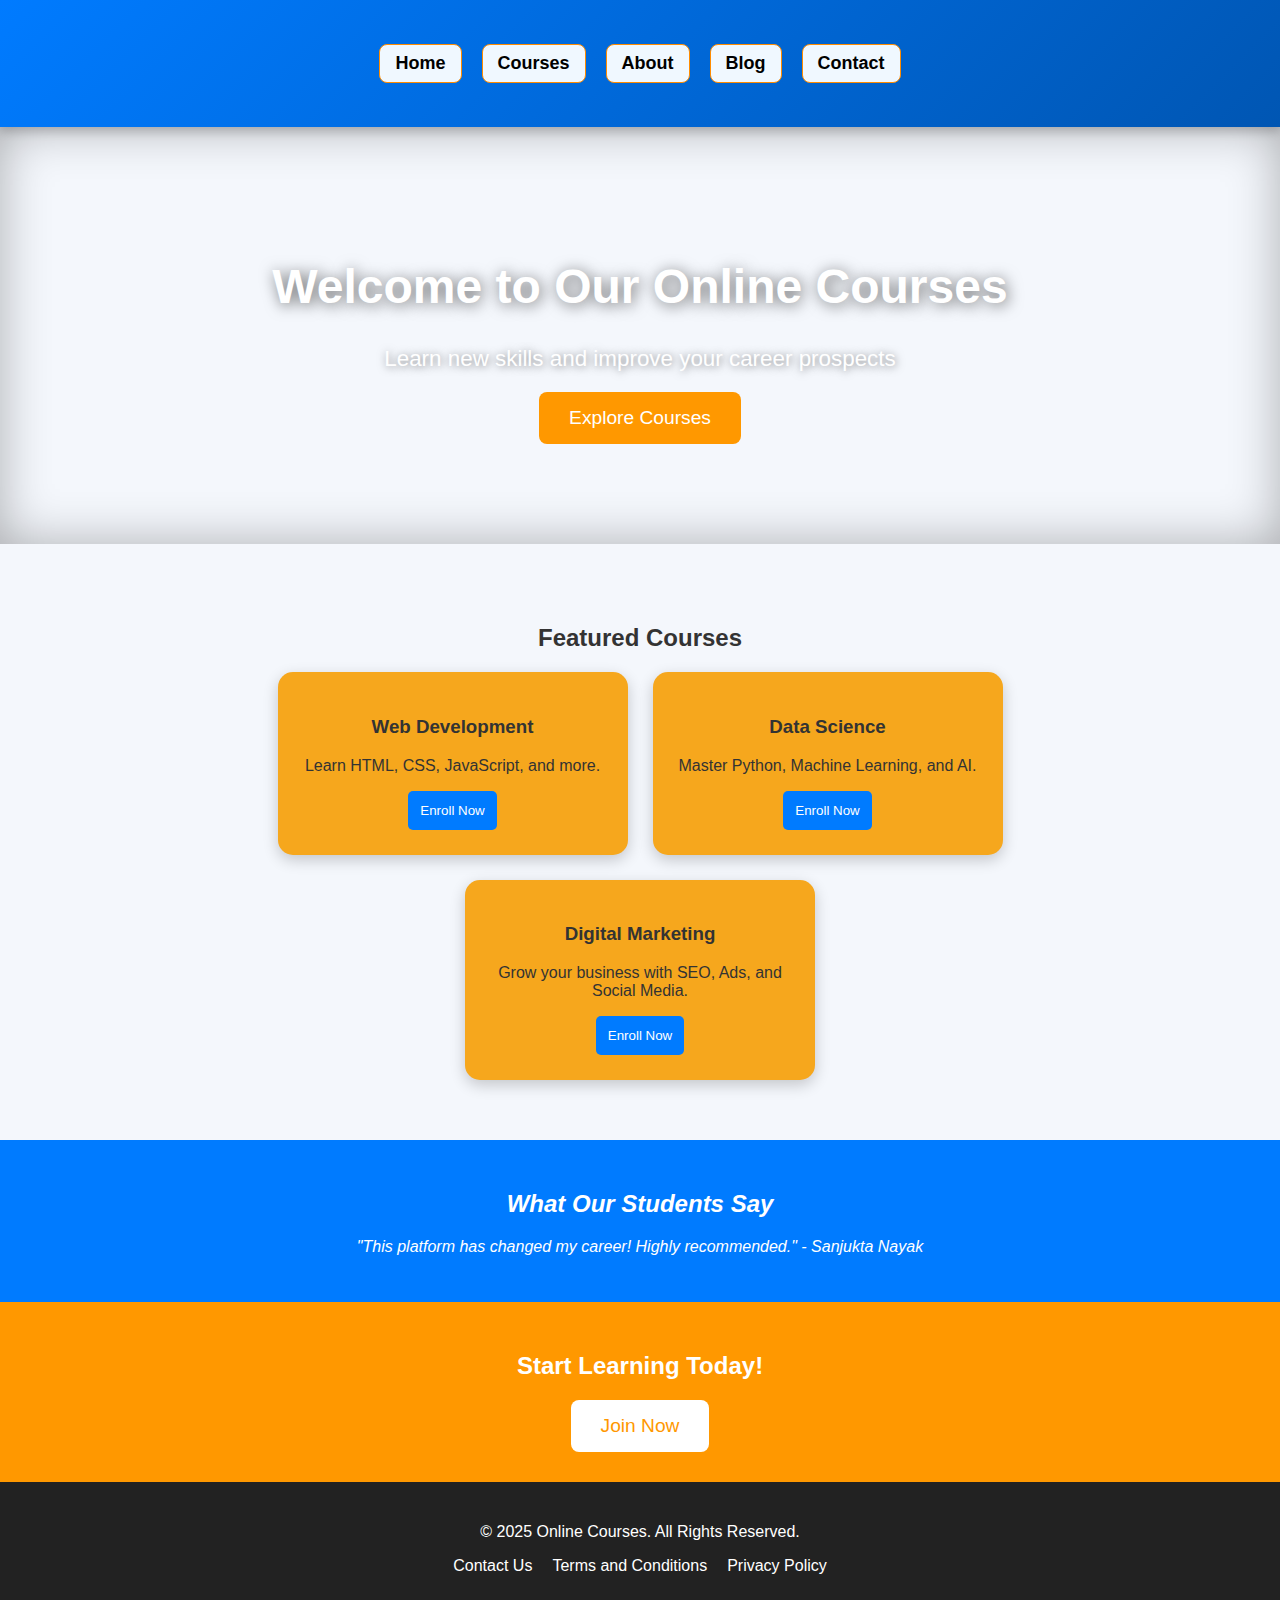
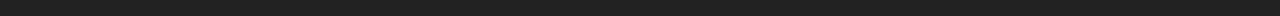
<file: OnlineCourse/src/main/html/index.html>
<!DOCTYPE html>
<html lang="en">
<head>
<meta charset="UTF-8">
<meta name="viewport" content="width=device-width, initial-scale=1.0">
<title>Online Courses</title>
<link rel="stylesheet" href="../css/styles.css">
</head>
<body>
	<header>
		<nav>
			<ul>
				<li><a href="#">Home</a></li>
				<li><a href="courses.html">Courses</a></li>
				<li><a href="about.html">About</a></li>
				<li><a href="blog.html">Blog</a></li>
				<li><a href="contact.html">Contact</a></li>
			</ul>
		</nav>
	</header>

	<section class="hero">
		<h1>Welcome to Our Online Courses</h1>
		<p>Learn new skills and improve your career prospects</p>
		<button>Explore Courses</button>
	</section>

	<section class="featured-courses">
		<h2>Featured Courses</h2>
		<div class="course-list">
		
			<div class="course-item">
				<h3>Web Development</h3>
				<p>Learn HTML, CSS, JavaScript, and more.</p>
				<button class="enrollButton">Enroll Now</button>
			</div>
			
			<div class="course-item">
				<h3>Data Science</h3>
				<p>Master Python, Machine Learning, and AI.</p>
				<button class="enrollButton">Enroll Now</button>
			</div>
			
			<div class="course-item">
				<h3>Digital Marketing</h3>
				<p>Grow your business with SEO, Ads, and Social Media.</p>
				<button class="enrollButton">Enroll Now</button>
			</div>
			
		</div>
	</section>
	<section class="testimonial">
		<h2>What Our Students Say</h2>
		<p>"This platform has changed my career! Highly recommended." -
			Sanjukta Nayak</p>
	</section>

	<section class="cta">
		<h2>Start Learning Today!</h2>
		<button>Join Now</button>
	</section>

	<footer>
		<p>&copy; 2025 Online Courses. All Rights Reserved.</p>
		<ul>
			<li><a href="contact.html">Contact Us</a></li>
			<li><a href="termsandconditions.html">Terms and Conditions</a></li>
			<li><a href="privacypolicy.html">Privacy Policy</a></li>
		</ul>
	</footer>
	    <script src="../javascript/script.js"></script>
</body>
</html>
</file>
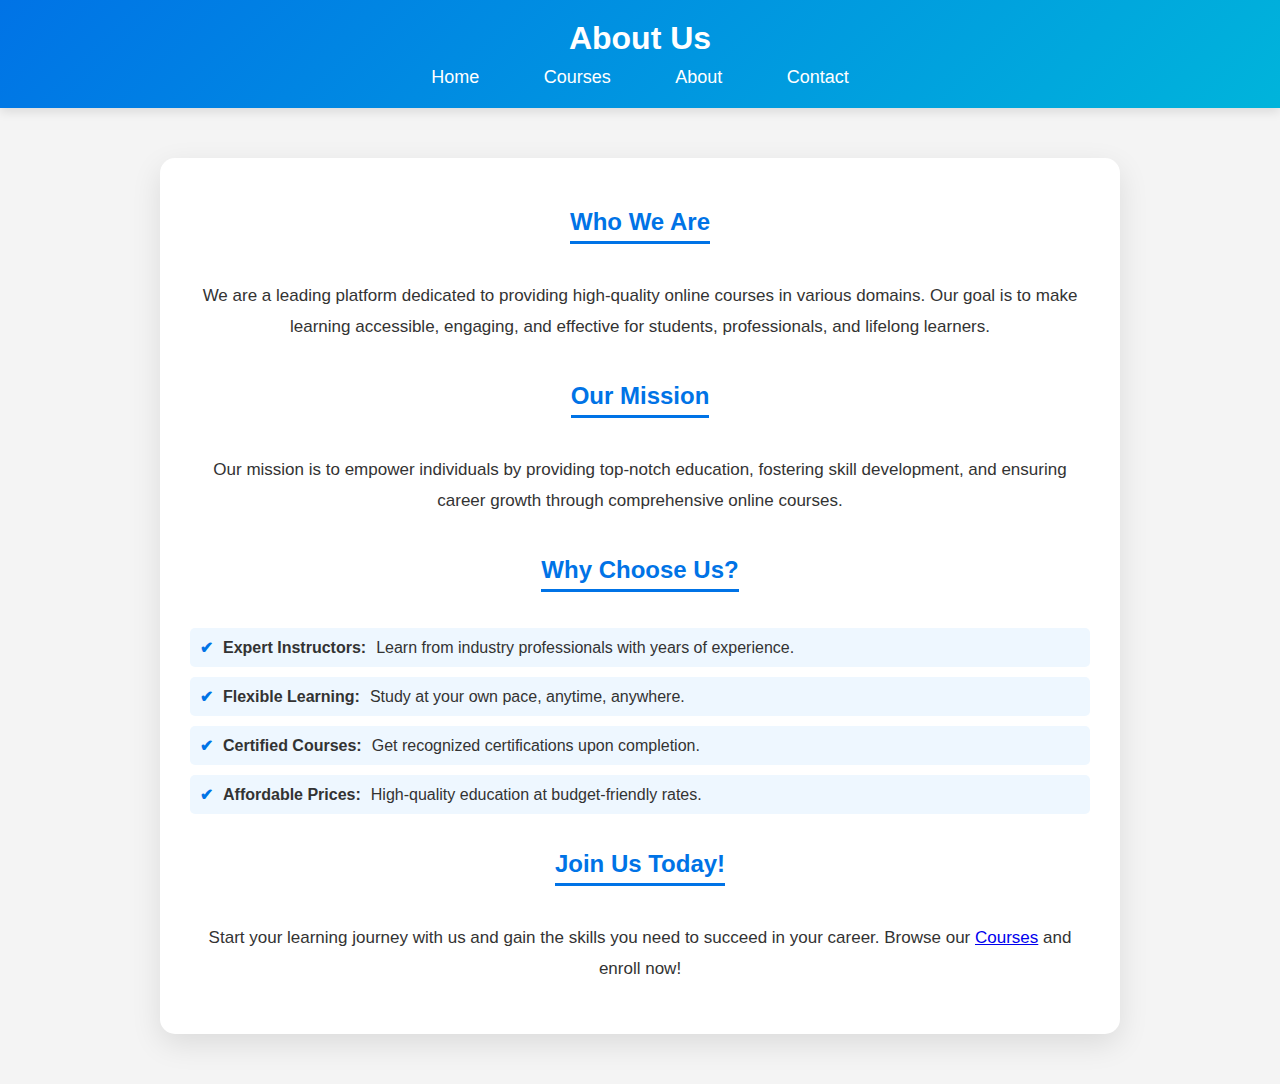
<file: OnlineCourse/src/main/html/about.html>
<!DOCTYPE html>
<html lang="en">
<head>
    <meta charset="UTF-8">
    <meta name="viewport" content="width=device-width, initial-scale=1.0">
    <title>About Us</title>
    <link rel="stylesheet" href="../css/about.css">
</head>
<body>
    <header>
        <h1>About Us</h1>
        <nav>
            <a href="index.html">Home</a>
            <a href="courses.html">Courses</a>
            <a href="about.html">About</a>
            <a href="contact.html">Contact</a>
        </nav>
    </header>

    <section>
        <h2>Who We Are</h2>
        <p>We are a leading platform dedicated to providing high-quality online courses in various domains. Our goal is to make learning accessible, engaging, and effective for students, professionals, and lifelong learners.</p>
        
        <h2>Our Mission</h2>
        <p>Our mission is to empower individuals by providing top-notch education, fostering skill development, and ensuring career growth through comprehensive online courses.</p>
        
        <h2>Why Choose Us?</h2>
        <ul>
            <li><strong>Expert Instructors:</strong> Learn from industry professionals with years of experience.</li>
            <li><strong>Flexible Learning:</strong> Study at your own pace, anytime, anywhere.</li>
            <li><strong>Certified Courses:</strong> Get recognized certifications upon completion.</li>
            <li><strong>Affordable Prices:</strong> High-quality education at budget-friendly rates.</li>
        </ul>
        
        <h2>Join Us Today!</h2>
        <p>Start your learning journey with us and gain the skills you need to succeed in your career. Browse our <a href="courses.html">Courses</a> and enroll now!</p>
    </section>
</body>
</html>
</file>
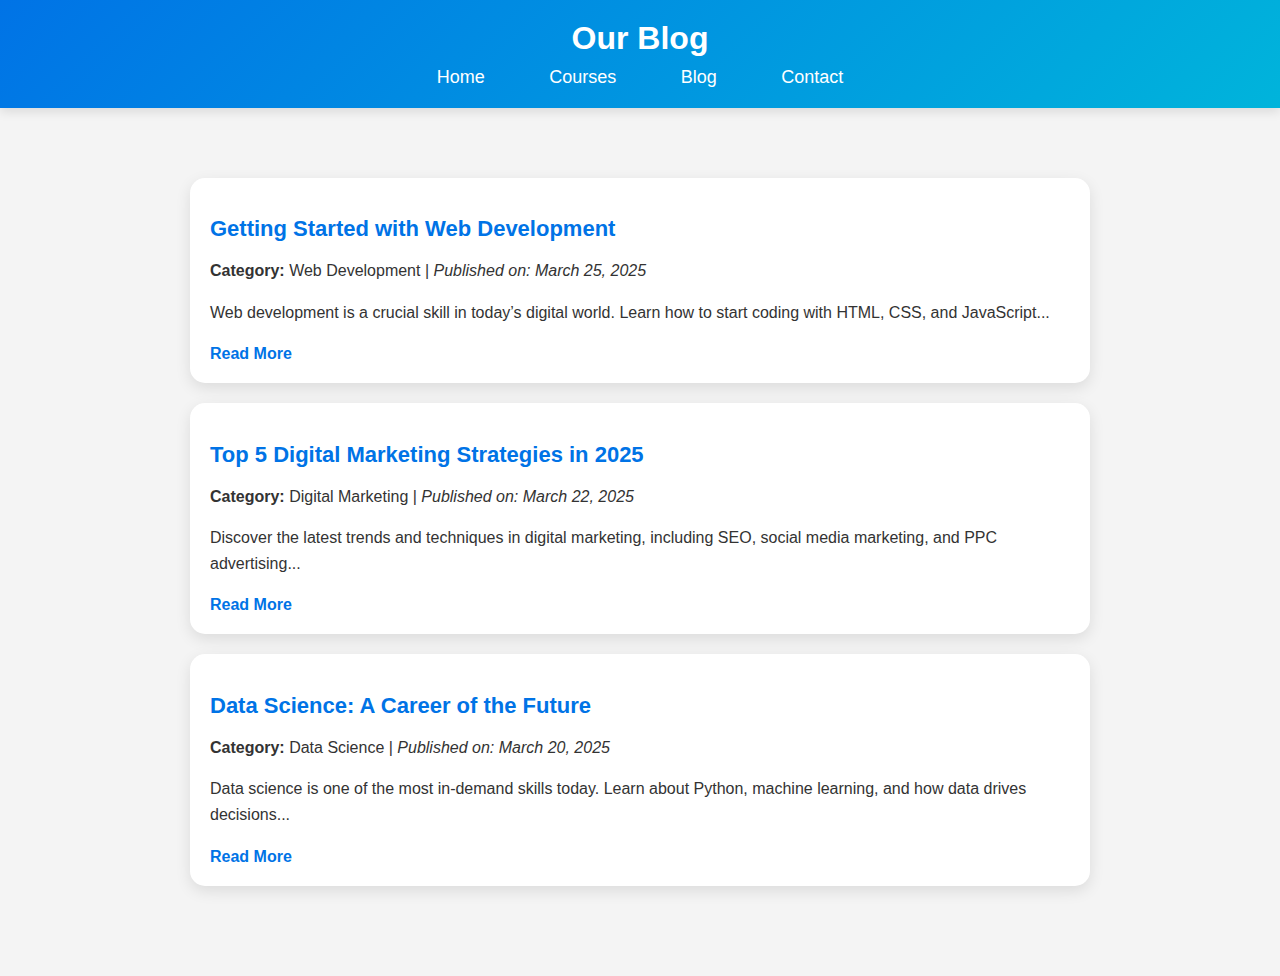
<file: OnlineCourse/src/main/html/blog.html>
<!DOCTYPE html>
<html lang="en">
<head>
    <meta charset="UTF-8">
    <meta name="viewport" content="width=device-width, initial-scale=1.0">
    <title>Blog - Online Courses</title>
    <link rel="stylesheet" href="../css/blog.css">

</head>
<body>
    <header>
        <h1>Our Blog</h1>
        <nav>
            <a href="index.html">Home</a>
            <a href="courses.html">Courses</a>
            <a href="blog.html">Blog</a>
            <a href="contact.html">Contact</a>
        </nav>
    </header>

    <section class="blog-container">
        <article class="blog-post">
            <h2>Getting Started with Web Development</h2>
            <p><strong>Category:</strong> Web Development | <em>Published on: March 25, 2025</em></p>
            <p>Web development is a crucial skill in today’s digital world. Learn how to start coding with HTML, CSS, and JavaScript...</p>
            <a href="#">Read More</a>
        </article>

        <article class="blog-post">
            <h2>Top 5 Digital Marketing Strategies in 2025</h2>
            <p><strong>Category:</strong> Digital Marketing | <em>Published on: March 22, 2025</em></p>
            <p>Discover the latest trends and techniques in digital marketing, including SEO, social media marketing, and PPC advertising...</p>
            <a href="#">Read More</a>
        </article>

        <article class="blog-post">
            <h2>Data Science: A Career of the Future</h2>
            <p><strong>Category:</strong> Data Science | <em>Published on: March 20, 2025</em></p>
            <p>Data science is one of the most in-demand skills today. Learn about Python, machine learning, and how data drives decisions...</p>
            <a href="#">Read More</a>
        </article>
    </section>

</body>
</html>
</file>
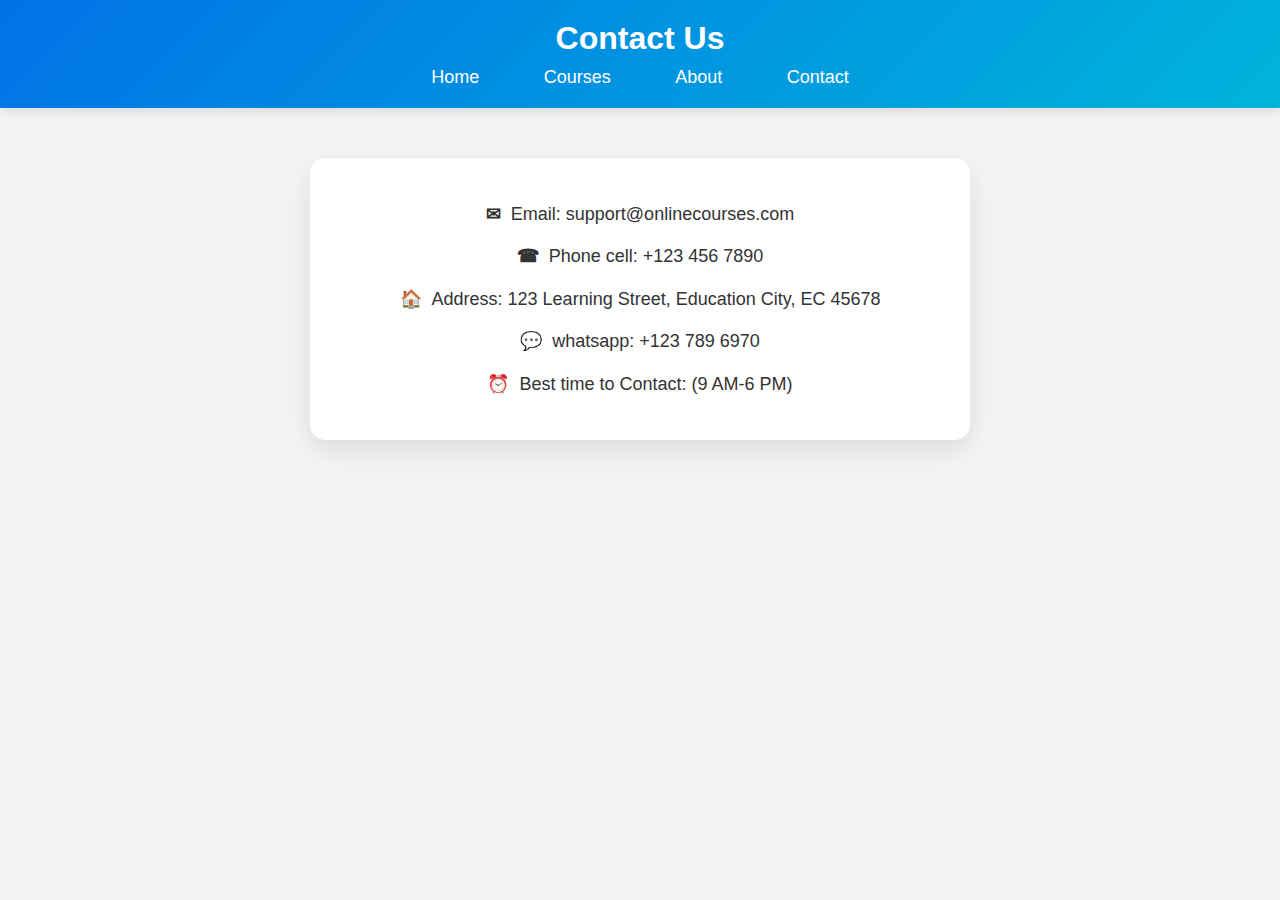
<file: OnlineCourse/src/main/html/contact.html>
<!DOCTYPE html>
<html lang="en">
<head>
    <meta charset="UTF-8">
    <meta name="viewport" content="width=device-width, initial-scale=1.0">
    <title>Contact Us</title>
    <link rel="stylesheet" href="../css/contact.css">
</head>
<body>
    <header>
        <h1>Contact Us</h1>
        <nav>
            <a href="index.html">Home</a>
            <a href="courses.html">Courses</a>
            <a href="about.html">About</a>
            <a href="contact.html">Contact</a>
        </nav>
    </header>
    <section>
        <p>Email: support@onlinecourses.com</p>
        <p>Phone cell: +123 456 7890</p>
        <p>Address: 123 Learning Street, Education City, EC 45678</p>
        <p>whatsapp: +123 789 6970</p>
        <p>Best time to Contact: (9 AM-6 PM) </p>
    </section>
</body>
</html>
</file>
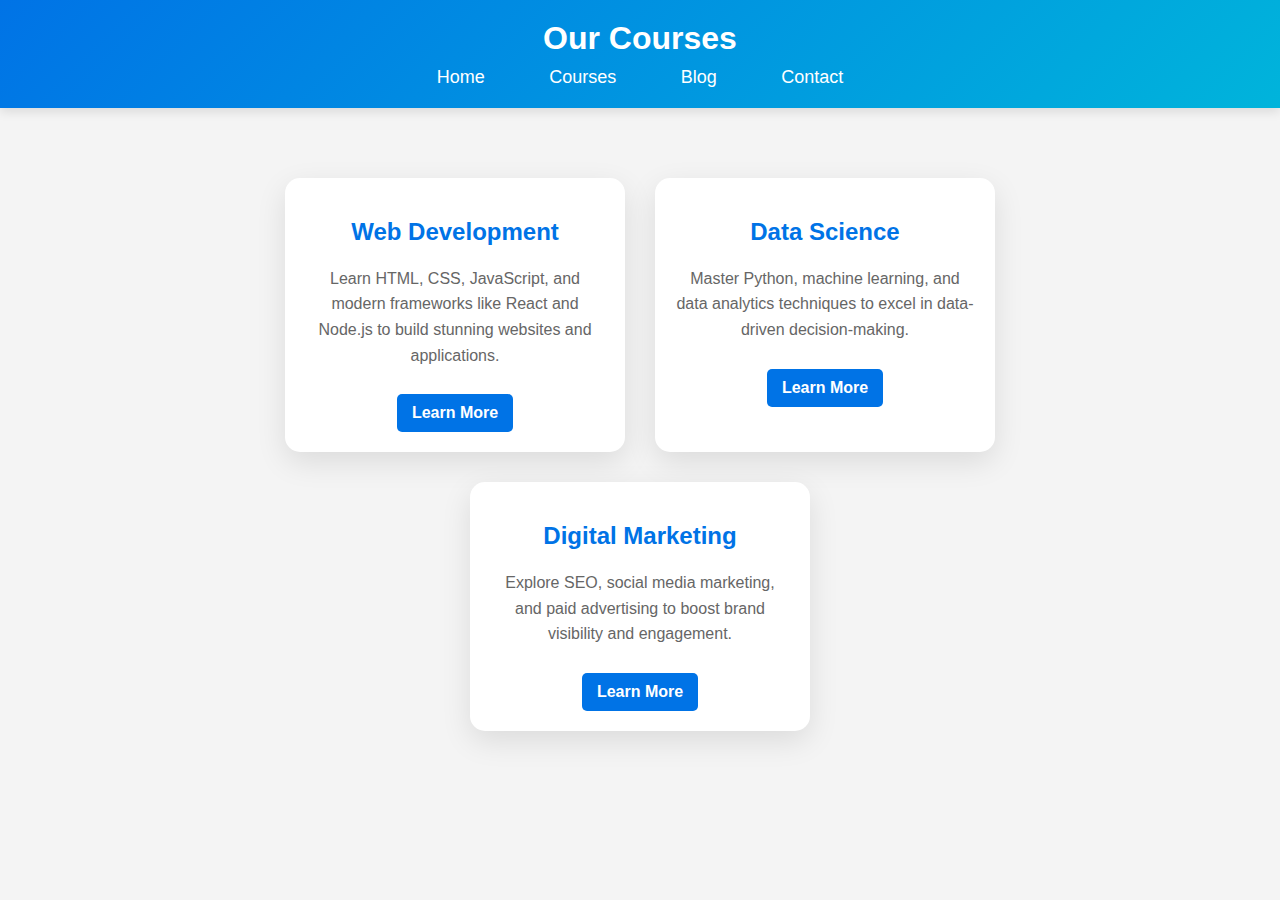
<file: OnlineCourse/src/main/html/courses.html>
<!DOCTYPE html>
<html lang="en">
<head>
    <meta charset="UTF-8">
    <meta name="viewport" content="width=device-width, initial-scale=1.0">
    <title>Our Courses</title>
    <link rel="stylesheet" href="../css/courses.css">
</head>
<body>
    <header>
        <h1>Our Courses</h1>
        <nav>
            <a href="index.html">Home</a>
            <a href="courses.html">Courses</a>
            <a href="blog.html">Blog</a>
            <a href="contact.html">Contact</a>
        </nav>
    </header>

    <section class="courses-container">
        <div class="course">
            <h2>Web Development</h2>
            <p>Learn HTML, CSS, JavaScript, and modern frameworks like React and Node.js to build stunning websites and applications.</p>
            <a href="#">Learn More</a>
        </div>

        <div class="course">
            <h2>Data Science</h2>
            <p>Master Python, machine learning, and data analytics techniques to excel in data-driven decision-making.</p>
            <a href="#">Learn More</a>
        </div>

        <div class="course">
            <h2>Digital Marketing</h2>
            <p>Explore SEO, social media marketing, and paid advertising to boost brand visibility and engagement.</p>
            <a href="#">Learn More</a>
        </div>
    </section>

</body>
</html>
</file>
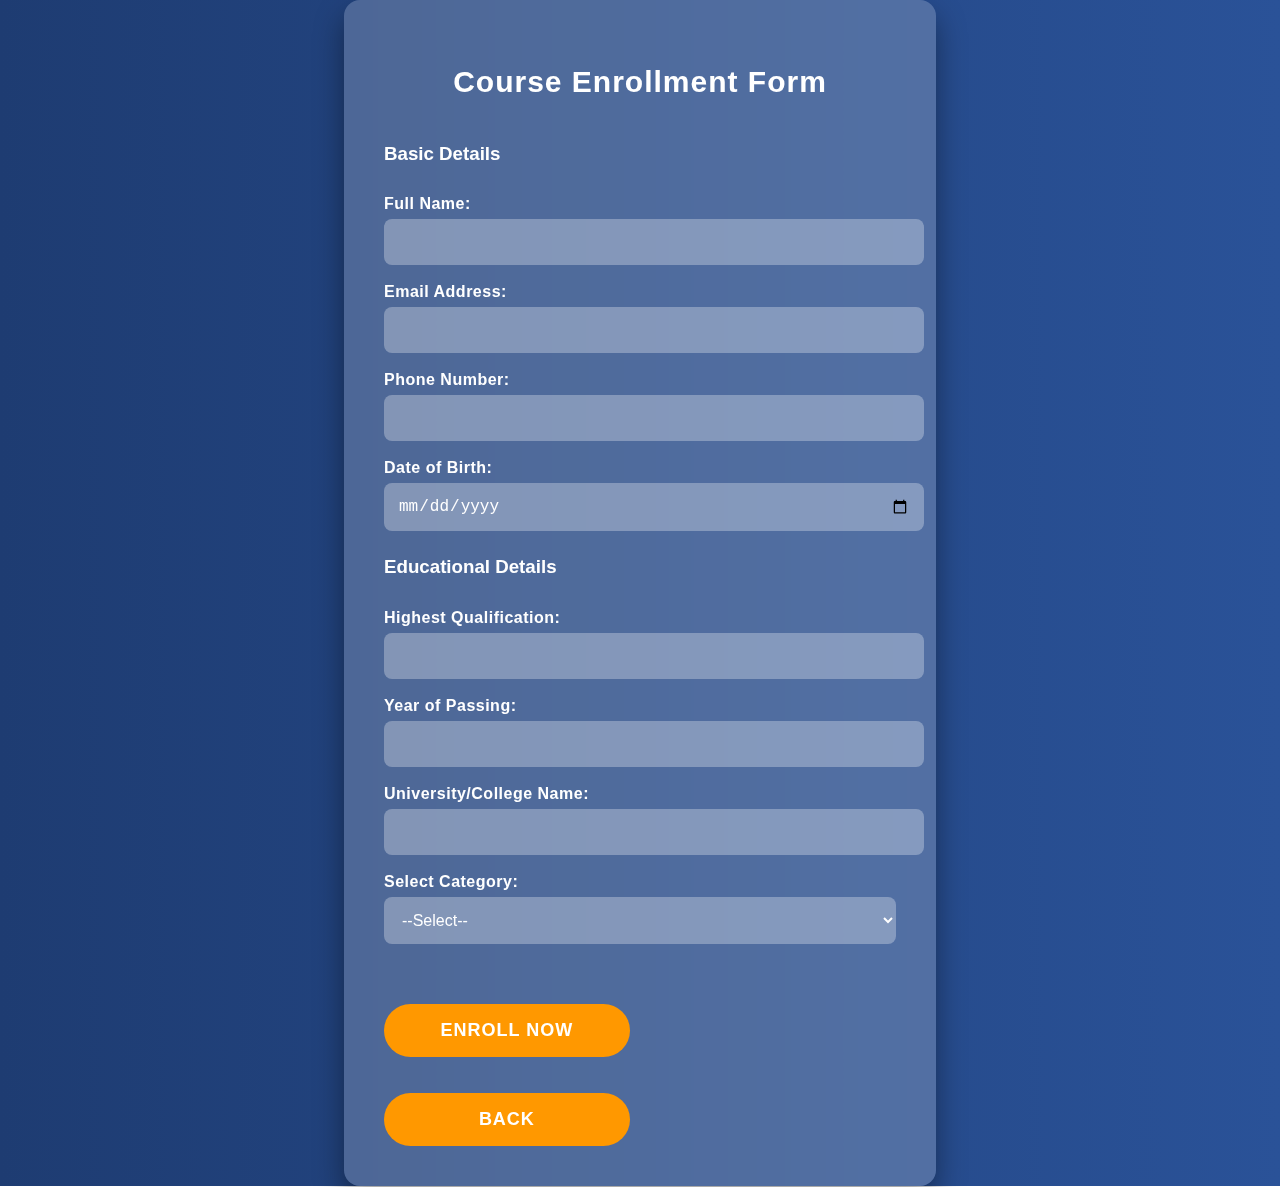
<file: OnlineCourse/src/main/html/enroll.html>
<!DOCTYPE html>
<html lang="en">
<head>
<meta charset="UTF-8">
<meta name="viewport" content="width=device-width, initial-scale=1.0">
<title>Course Enrollment</title>
<link rel="stylesheet" href="../css/enroll.css">
</head>
<body>
	<div class="container">
		<h2>Course Enrollment Form</h2>
		<form id="enrollmentForm">
			<h3>Basic Details</h3>
			<label for="name">Full Name:</label> <input type="text" id="name"
				required> <label for="email">Email Address:</label> <input
				type="email" id="email" required> <label for="phone">Phone
				Number:</label> <input type="tel" id="phone" required> <label
				for="dob">Date of Birth:</label> <input type="date" id="dob"
				required>

			<h3>Educational Details</h3>
			<label for="qualification">Highest Qualification:</label> <input
				type="text" id="qualification" required> <label for="year">Year
				of Passing:</label> <input type="number" id="year" required> <label
				for="college">University/College Name:</label> <input type="text"
				id="college" required> 
				
				<label for="category">Select
				Category:</label> <select id="category">
				<option value="">--Select--</option>
				<option value="web">Web Development</option>
				<option value="data">Data Science</option>
				<option value="digital">Digital Marketing
				</option>
			</select> <br>
			<br>

			<div id="webDropdown" class="hidden">
				<label for="webBatch">Web Development:</label> <select id="webBatch">
					<option value="html">HTML</option>
					<option value="css">CSS</option>
					<option value="js">JavaScript</option>
					<option value="javafs">Java Full Stack</option>
				</select>
			</div>

			<div id="dataDropdown" class="hidden">
				<label for="dataBatch">Data Science:</label> <select id="dataBatch">
					<option value="ai">AI</option>
					<option value="ml">Machine Learning</option>
					<option value="python">Master Python</option>
				</select>
			</div>
			
			<div id="digiDropdown" class="hidden">
				<label for="digiBatch">Digital Marketing:</label> <select id="digiBatch">
					<option value="seo">SEO</option>
					<option value="ads">ADS</option>
					<option value="social_media">SOCIAL MEDIA</option>
				</select>
			</div>
			
			<br />
			
			<button type="submit">Enroll Now</button><br/>&nbsp;&nbsp;&nbsp;&nbsp;
			<button type="button" onclick="goBack()">Back</button>
		</form>
			</div>
		
	    <script src="../javascript/script.js"></script>

</body>
</html>
</file>
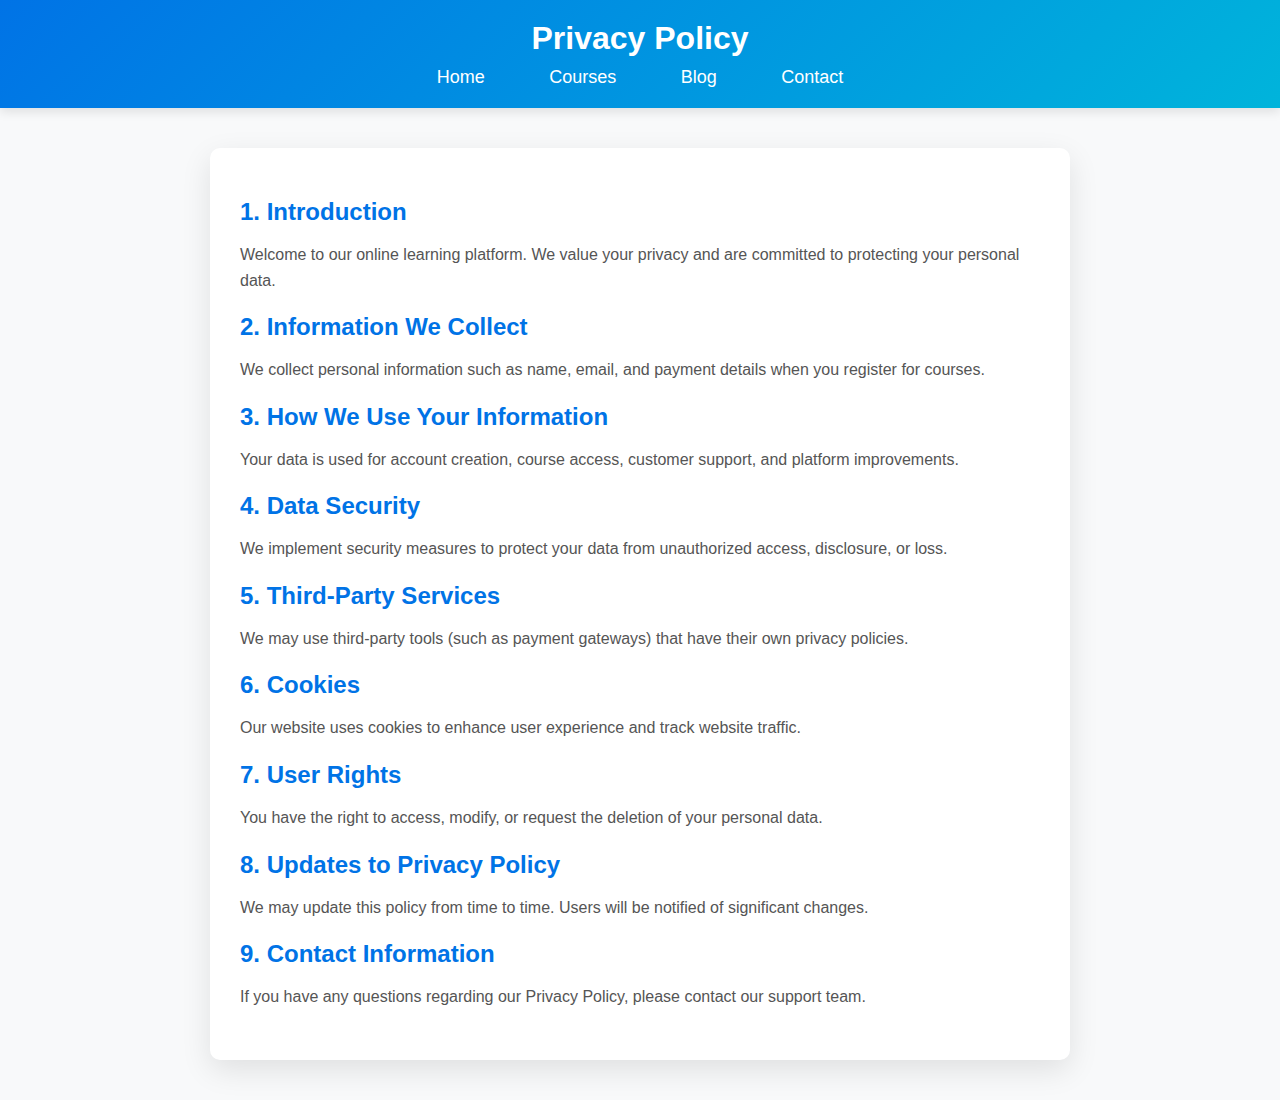
<file: OnlineCourse/src/main/html/privacypolicy.html>
<!DOCTYPE html>
<html lang="en">
<head>
    <meta charset="UTF-8">
    <meta name="viewport" content="width=device-width, initial-scale=1.0">
    <title>Privacy Policy</title>
    <link rel="stylesheet" href="../css/privacypolicy.css">
</head>
<body>
    <header>
        <h1>Privacy Policy</h1>
        <nav>
            <a href="index.html">Home</a>
            <a href="courses.html">Courses</a>
            <a href="blog.html">Blog</a>
            <a href="contact.html">Contact</a>
        </nav>
    </header>

    <section class="privacy-container">
        <h2>1. Introduction</h2>
        <p>Welcome to our online learning platform. We value your privacy and are committed to protecting your personal data.</p>

        <h2>2. Information We Collect</h2>
        <p>We collect personal information such as name, email, and payment details when you register for courses.</p>

        <h2>3. How We Use Your Information</h2>
        <p>Your data is used for account creation, course access, customer support, and platform improvements.</p>

        <h2>4. Data Security</h2>
        <p>We implement security measures to protect your data from unauthorized access, disclosure, or loss.</p>

        <h2>5. Third-Party Services</h2>
        <p>We may use third-party tools (such as payment gateways) that have their own privacy policies.</p>

        <h2>6. Cookies</h2>
        <p>Our website uses cookies to enhance user experience and track website traffic.</p>

        <h2>7. User Rights</h2>
        <p>You have the right to access, modify, or request the deletion of your personal data.</p>

        <h2>8. Updates to Privacy Policy</h2>
        <p>We may update this policy from time to time. Users will be notified of significant changes.</p>

        <h2>9. Contact Information</h2>
        <p>If you have any questions regarding our Privacy Policy, please contact our support team.</p>
    </section>

</body>
</html>
</file>
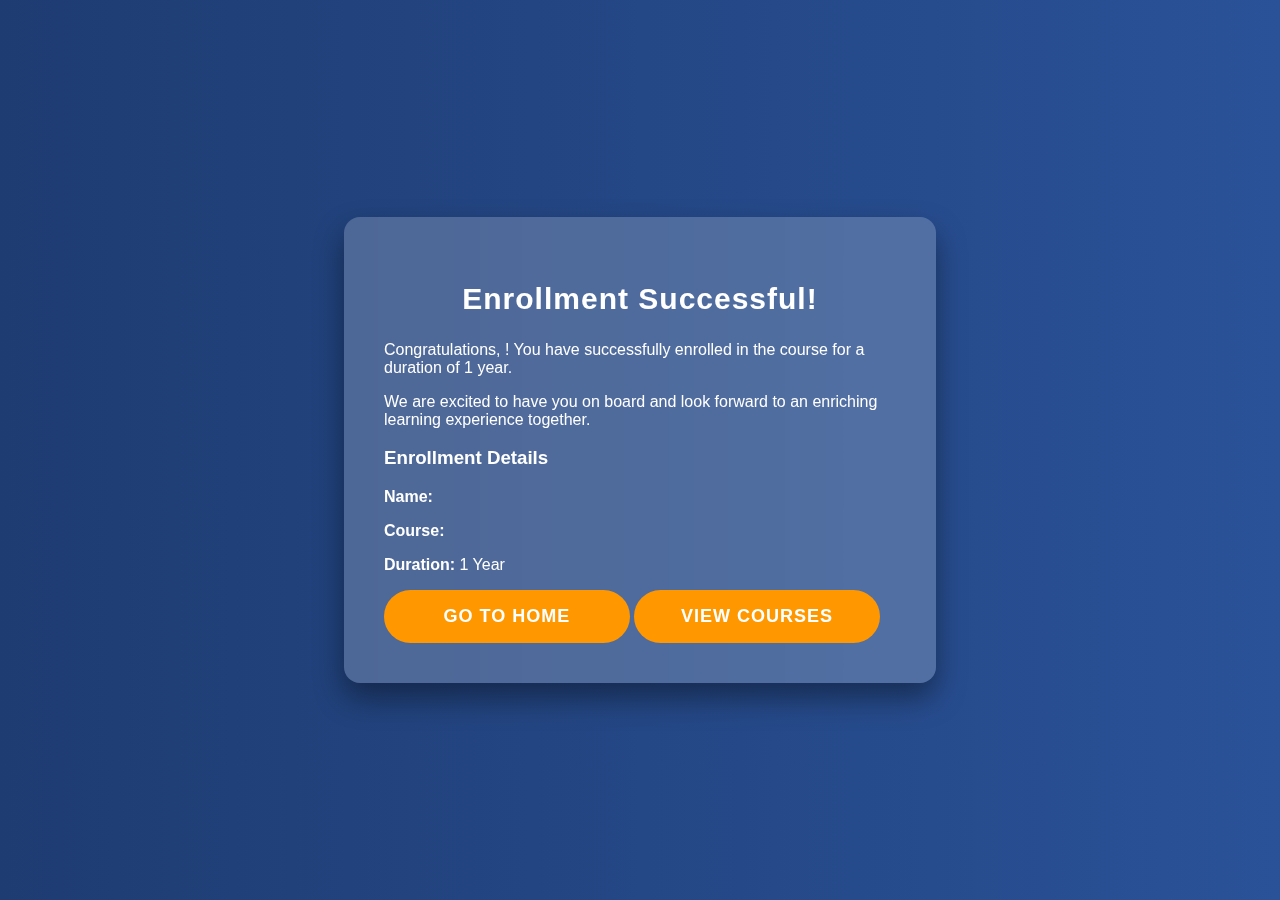
<file: OnlineCourse/src/main/html/success.html>
<!DOCTYPE html>
<html lang="en">
<head>
    <meta charset="UTF-8">
    <meta name="viewport" content="width=device-width, initial-scale=1.0">
    <title>Enrollment Success</title>
    <link rel="stylesheet" href="../css/enroll.css">
</head>
<body>
    <div class="container">
        <h2>Enrollment Successful!</h2>
        <p>Congratulations, <span id="enrolledName"></span>! You have successfully enrolled in the <span id="enrolledCourse"></span> course for a duration of 1 year.</p>
        <p>We are excited to have you on board and look forward to an enriching learning experience together.</p>
        <h3>Enrollment Details</h3>
        <p><strong>Name:</strong> <span id="enrolledNameDetails"></span></p>
        <p><strong>Course:</strong> <span id="enrolledCourseDetails"></span></p>
        <p><strong>Duration:</strong> 1 Year</p>
        <button onclick="goHome()">Go to Home</button>
        <button onclick="viewCourses()">View Courses</button>
    </div>
	    <script src="../javascript/script.js"></script>

</body>
</html>
</file>
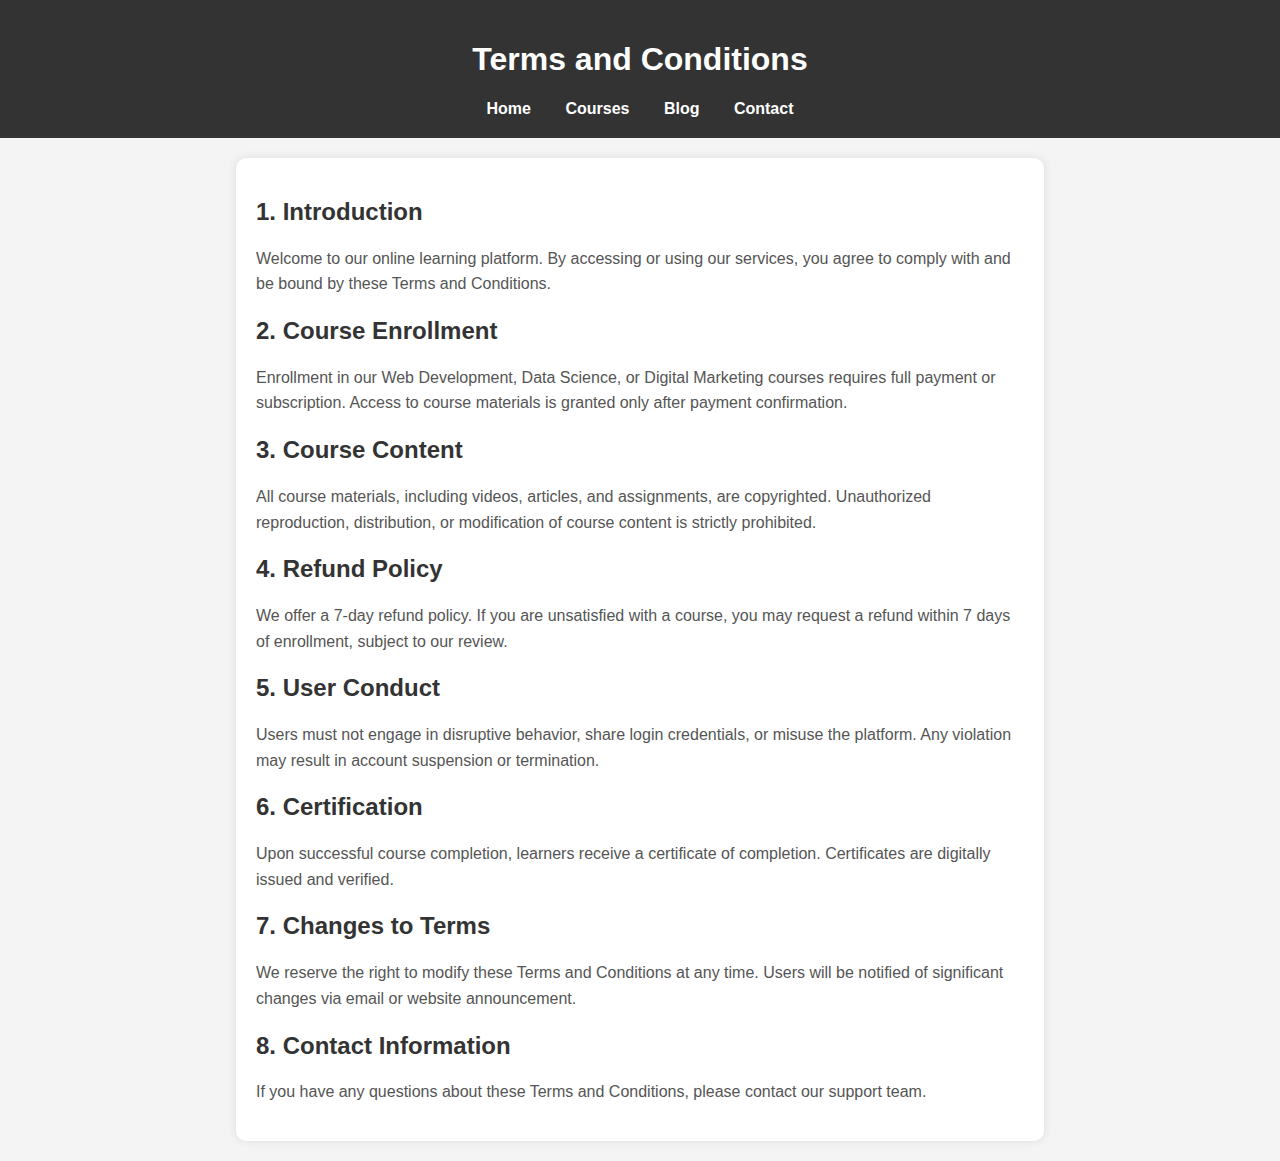
<file: OnlineCourse/src/main/html/termsandconditions.html>
<!DOCTYPE html>
<html lang="en">
<head>
    <meta charset="UTF-8">
    <meta name="viewport" content="width=device-width, initial-scale=1.0">
    <title>Terms and Conditions</title>
    <link rel="stylesheet" href="../css/terms_and_conditions.css">
</head>
<body>
    <header>
        <h1>Terms and Conditions</h1>
        <nav>
            <a href="index.html">Home</a>
            <a href="courses.html">Courses</a>
            <a href="blog.html">Blog</a>
            <a href="contact.html">Contact</a>
        </nav>
    </header>

    <section class="terms-container">
        <h2>1. Introduction</h2>
        <p>Welcome to our online learning platform. By accessing or using our services, you agree to comply with and be bound by these Terms and Conditions.</p>

        <h2>2. Course Enrollment</h2>
        <p>Enrollment in our Web Development, Data Science, or Digital Marketing courses requires full payment or subscription. Access to course materials is granted only after payment confirmation.</p>

        <h2>3. Course Content</h2>
        <p>All course materials, including videos, articles, and assignments, are copyrighted. Unauthorized reproduction, distribution, or modification of course content is strictly prohibited.</p>

        <h2>4. Refund Policy</h2>
        <p>We offer a 7-day refund policy. If you are unsatisfied with a course, you may request a refund within 7 days of enrollment, subject to our review.</p>

        <h2>5. User Conduct</h2>
        <p>Users must not engage in disruptive behavior, share login credentials, or misuse the platform. Any violation may result in account suspension or termination.</p>

        <h2>6. Certification</h2>
        <p>Upon successful course completion, learners receive a certificate of completion. Certificates are digitally issued and verified.</p>

        <h2>7. Changes to Terms</h2>
        <p>We reserve the right to modify these Terms and Conditions at any time. Users will be notified of significant changes via email or website announcement.</p>

        <h2>8. Contact Information</h2>
        <p>If you have any questions about these Terms and Conditions, please contact our support team.</p>
    </section>

</body>
</html>
</file>
<file: OnlineCourse/src/main/css/styles.css>
/* Global Styles */
body {
	font-family: 'Poppins', sans-serif;
	margin: 0;
	padding: 0;
	background: #f4f7fc;
	color: #333;
}

/* Header */
header {
	background: linear-gradient(135deg, #007bff, #0056b3);
	color: white;
	padding: 20px 0;
	text-align: center;
	font-size: 1.5em;
	font-weight: bold;
	box-shadow: 0 4px 10px rgba(0, 0, 0, 0.2);
}

/* Navigation */
nav ul {
	list-style: none;
	padding: 0;
	display: flex;
	justify-content: center;
	gap: 20px;
}

nav ul li {
	display: inline;
}

nav ul li a {
	color: black;
	text-decoration: none;
	font-size: 18px;
	padding: 8px 15px;
	background-color: aliceblue;
	border: 1px solid darkorange;
	border-radius: 8px;
	display: inline-block;
	transition: background-color -0.7s, color 0.3s, transform 0.2s;
}

nav ul li a:hover {
	background: #a97ade; /* Background change on hover */
	color: white; /* Text color change */
	transform: scale(1.05); /* Slight hover effect */
}

/* Hero Section */
.hero {
	text-align: center;
	padding: 100px 20px;
	background:
		url('https://images.pexels.com/photos/1181268/pexels-photo-1181268.jpeg')
		no-repeat center center/cover;
	color:white; 
	position: relative;
	box-shadow: inset 0 0 50px rgba(0, 0, 0, 0.3);
}

.hero h1 {
	font-size: 3em;
	text-shadow: 2px 2px 15px rgba(0, 0, 0, 0.6);
}

.hero p {
	font-size: 1.4em;
	margin-bottom: 20px;
	text-shadow: 1px 1px 8px rgba(0, 0, 0, 0.5);
}

.hero button {
	padding: 15px 30px;
	background: #ff9800;
	color: white;
	border: none;
	font-size: 1.2em;
	border-radius: 8px;
	cursor: pointer;
	transition: 0.3s;
}

.hero button:hover {
	background: #e68900;
}

/* Featured Courses */
.featured-courses {
	padding: 60px 10%;
	text-align: center;
}

.course-list {
	display: flex;
	justify-content: center;
	flex-wrap: wrap;
	gap: 25px;
}


.course-item {
background: #F6A71D;
	padding: 25px;
	border-radius: 15px;
	width: 300px;
	box-shadow: 0 5px 15px rgba(0, 0, 0, 0.2);
	transition: 0.3s;
}

.course-item:hover {
	transform: scale(1.05);
}

.course-item button {
	padding: 12px;
	background: #007bff;
	color: white;
	border: none;
	cursor: pointer;
	border-radius: 5px;
	transition: 0.3s;
}

.course-item button:hover {
	background: #0056b3;
}

/* Testimonial */
.testimonial {
	font-size: 1em;
	padding: 30px;
	background: #007bff;
	color: white;
	text-align: center;
	font-style: italic;
}

/* Call to Action */
.cta {
	font-size: 1em;
	padding: 30px;
	text-align: center;
	background: #ff9800;
	color: white;
}

.cta button {
	padding: 15px 30px;
	background: white;
	color: #ff9800;
	border: none;
	font-size: 1.2em;
	border-radius: 8px;
	cursor: pointer;
	transition: 0.3s;
}

.cta button:hover {
	background: #ffd080;
}

/* Footer */
footer {
	background: #222;
	color: white;
	text-align: center;
	padding: 25px;
}

footer ul {
	list-style: none;
	padding: 0;
	display: flex;
	justify-content: center;
	gap: 20px;
}

footer ul li a {
	color: white;
	text-decoration: none;
	font-size: 16px;
	transition: 0.3s;
}

footer ul li a:hover {
	color: #ff9800;
}
</file>
<file: OnlineCourse/src/main/css/about.css>
/* General Styles */
body {
    font-family: 'Poppins', sans-serif;
    margin: 0;
    padding: 0;
    background-color: #f4f4f4;
    color: #333;
}

/* Header Styles */
header {
    background: linear-gradient(135deg, #0073e6, #00b4db);
    color: white;
    padding: 20px 0;
    text-align: center;
    box-shadow: 0 4px 10px rgba(0, 0, 0, 0.1);
    position: relative;
    z-index: 10;
}

header h1 {
    margin: 0;
    font-size: 32px;
    font-weight: bold;
}

/* Navigation Styles */
nav {
    margin-top: 10px;
}

nav a {
    color: white;
    text-decoration: none;
    margin: 0 15px;
    font-size: 18px;
    font-weight: 500;
    transition: all 0.3s ease;
    padding: 8px 15px;
    border-radius: 5px;
}

nav a:hover {
    background: rgba(255, 255, 255, 0.2);
    text-decoration: none;
}

/* Main Section Styling */
section {
    max-width: 900px;
    margin: 50px auto;
    background: white;
    padding: 30px;
    border-radius: 15px;
    box-shadow: 0 10px 30px rgba(0, 0, 0, 0.1);
    text-align: center;
}

/* Section Titles */
section h2 {
    color: #0073e6;
    border-bottom: 3px solid #0073e6;
    display: inline-block;
    padding-bottom: 5px;
    margin-bottom: 20px;
    font-size: 24px;
}

/* Paragraph Styling */
section p {
    font-size: 17px;
    line-height: 1.8;
    margin-bottom: 20px;
}

/* List Styles */
ul {
    list-style: none;
    padding: 0;
}

ul li {
    font-size: 16px;
    padding: 10px;
    background: #eef7ff;
    margin-bottom: 10px;
    border-radius: 5px;
    display: flex;
    align-items: center;
    gap: 10px;
}

ul li::before {
    content: "✔";
    color: #0073e6;
    font-weight: bold;
}

/* Call-to-Action Button */
a.enroll-btn {
    display: inline-block;
    padding: 12px 25px;
    background: #0073e6;
    color: white;
    font-size: 18px;
    font-weight: bold;
    border-radius: 8px;
    text-decoration: none;
    transition: all 0.3s ease;
}

a.enroll-btn:hover {
    background: #005bb5;
}

/* Responsive Design */
@media (max-width: 768px) {
    section {
        width: 90%;
        padding: 20px;
    }

    nav a {
        display: block;
        margin: 5px 0;
    }
}
</file>
<file: OnlineCourse/src/main/css/blog.css>
/* General Styles */
body {
    font-family: 'Poppins', sans-serif;
    margin: 0;
    padding: 0;
    background-color: #f4f4f4;
    color: #333;
}

/* Header Styles */
header {
    background: linear-gradient(135deg, #0073e6, #00b4db);
    color: white;
    padding: 20px 0;
    text-align: center;
    box-shadow: 0 4px 10px rgba(0, 0, 0, 0.1);
}

header h1 {
    margin: 0;
    font-size: 32px;
    font-weight: bold;
}

/* Navigation Styles */
nav {
    margin-top: 10px;
}

nav a {
    color: white;
    text-decoration: none;
    margin: 0 15px;
    font-size: 18px;
    font-weight: 500;
    padding: 8px 15px;
    border-radius: 5px;
    transition: all 0.3s ease;
}

nav a:hover {
    background: rgba(255, 255, 255, 0.2);
    text-decoration: none;
}

/* Blog Container */
.blog-container {
    max-width: 900px;
    margin: 50px auto;
    padding: 20px;
    text-align: center;
}

/* Blog Post Card */
.blog-post {
    background: white;
    padding: 20px;
    margin-bottom: 20px;
    border-radius: 15px;
    box-shadow: 0 5px 15px rgba(0, 0, 0, 0.1);
    text-align: left;
    transition: transform 0.3s ease-in-out;
}

.blog-post:hover {
    transform: translateY(-5px);
}

.blog-post h2 {
    color: #0073e6;
    font-size: 22px;
    margin-bottom: 10px;
}

.blog-post p {
    font-size: 16px;
    line-height: 1.6;
    margin-bottom: 10px;
}

.blog-post a {
    display: inline-block;
    margin-top: 10px;
    color: #0073e6;
    font-weight: bold;
    text-decoration: none;
    transition: all 0.3s ease;
}

.blog-post a:hover {
    color: #005bb5;
    text-decoration: underline;
}

/* Responsive Design */
@media (max-width: 768px) {
    .blog-container {
        width: 90%;
    }

    nav a {
        display: block;
        margin: 5px 0;
    }
}
</file>
<file: OnlineCourse/src/main/css/contact.css>
/* General Styles */
body {
    font-family: 'Poppins', sans-serif;
    margin: 0;
    padding: 0;
    background-color: #f4f4f4;
    color: #333;
}

/* Header Styles */
header {
    background: linear-gradient(135deg, #0073e6, #00b4db);
    color: white;
    padding: 20px 0;
    text-align: center;
    box-shadow: 0 4px 10px rgba(0, 0, 0, 0.1);
}

header h1 {
    margin: 0;
    font-size: 32px;
    font-weight: bold;
}

/* Navigation Styles */
nav {
    margin-top: 10px;
}

nav a {
    color: white;
    text-decoration: none;
    margin: 0 15px;
    font-size: 18px;
    font-weight: 500;
    padding: 8px 15px;
    border-radius: 5px;
    transition: all 0.3s ease;
}

nav a:hover {
    background: rgba(255, 255, 255, 0.2);
    text-decoration: none;
}

/* Contact Section */
section {
    max-width: 600px;
    margin: 50px auto;
    background: white;
    padding: 30px;
    border-radius: 15px;
    box-shadow: 0 10px 30px rgba(0, 0, 0, 0.1);
    text-align: center;
}

section p {
    font-size: 18px;
    line-height: 1.8;
    margin: 10px 0;
}

/* Icons */
section p::before {
    font-family: "Font Awesome 5 Free";
    font-weight: 900;
    margin-right: 10px;
}

section p:nth-child(1)::before { content: "\2709"; }  /* Email Icon */
section p:nth-child(2)::before { content: "\260E"; }  /* Phone Icon */
section p:nth-child(3)::before { content: "\1F3E0"; } /* Address Icon */
section p:nth-child(4)::before { content: "\1F4AC"; } /* WhatsApp Icon */
section p:nth-child(5)::before { content: "\23F0"; }  /* Clock Icon */

/* Hover Effect */
section p:hover {
    color: #0073e6;
    transition: all 0.3s ease-in-out;
}

/* Responsive Design */
@media (max-width: 768px) {
    section {
        width: 90%;
        padding: 20px;
    }

    nav a {
        display: block;
        margin: 5px 0;
    }
}
</file>
<file: OnlineCourse/src/main/css/courses.css>
/* General Styles */
body {
    font-family: 'Poppins', sans-serif;
    margin: 0;
    padding: 0;
    background-color: #f4f4f4;
    color: #333;
}

/* Header Styles */
header {
    background: linear-gradient(135deg, #0073e6, #00b4db);
    color: white;
    padding: 20px 0;
    text-align: center;
    box-shadow: 0 4px 10px rgba(0, 0, 0, 0.1);
}

header h1 {
    margin: 0;
    font-size: 32px;
    font-weight: bold;
}

/* Navigation Styles */
nav {
    margin-top: 10px;
}

nav a {
    color: white;
    text-decoration: none;
    margin: 0 15px;
    font-size: 18px;
    font-weight: 500;
    padding: 8px 15px;
    border-radius: 5px;
    transition: all 0.3s ease;
}

nav a:hover {
    background: rgba(255, 255, 255, 0.2);
    text-decoration: none;
}

/* Courses Section */
.courses-container {
    display: flex;
    justify-content: center;
    gap: 30px;
    flex-wrap: wrap;
    max-width: 1000px;
    margin: 50px auto;
    padding: 20px;
}

/* Course Card */
.course {
    background: white;
    padding: 20px;
    border-radius: 15px;
    box-shadow: 0 10px 30px rgba(0, 0, 0, 0.1);
    text-align: center;
    width: 300px;
    transition: transform 0.3s ease-in-out, box-shadow 0.3s ease-in-out;
}

.course h2 {
    font-size: 24px;
    color: #0073e6;
}

.course p {
    font-size: 16px;
    line-height: 1.6;
    color: #666;
}

/* Learn More Button */
.course a {
    display: inline-block;
    text-decoration: none;
    background: #0073e6;
    color: white;
    padding: 10px 15px;
    border-radius: 5px;
    margin-top: 10px;
    font-weight: bold;
    transition: background 0.3s ease-in-out;
}

.course a:hover {
    background: #005bb5;
}

/* Hover Effect */
.course:hover {
    transform: translateY(-10px);
    box-shadow: 0 15px 40px rgba(0, 0, 0, 0.2);
}

/* Responsive Design */
@media (max-width: 768px) {
    .courses-container {
        flex-direction: column;
        align-items: center;
    }
    
    .course {
        width: 90%;
    }
}
</file>
<file: OnlineCourse/src/main/css/enroll.css>
/* General Styles */
body {
    font-family: 'Poppins', sans-serif;
    background: linear-gradient(to right, #1e3c72, #2a5298);
    color: #fff;
    text-align: center;
    margin: 0;
    padding: 0;
    display: flex;
    justify-content: center;
    align-items: center;
    min-height: 100vh;
}

.container {
    background: rgba(255, 255, 255, 0.2);
    backdrop-filter: blur(15px);
    padding: 40px;
    border-radius: 16px;
    box-shadow: 0 15px 30px rgba(0, 0, 0, 0.4);
    width: 40%;
    max-width: 600px;
    text-align: left;
    animation: fadeIn 0.6s ease-in-out;
}

h2 {
    font-size: 30px;
    margin-bottom: 25px;
    text-align: center;
    letter-spacing: 1px;
}

form {
    display: flex;
    flex-direction: column;
}

label {
    font-weight: bold;
    margin-top: 12px;
    font-size: 16px;
    letter-spacing: 0.5px;
}

input, select {
    width: 100%;
    padding: 14px;
    margin: 6px 0;
    border: none;
    border-radius: 8px;
    font-size: 16px;
    background: rgba(255, 255, 255, 0.3);
    color: #fff;
    outline: none;
    transition: 0.3s;
}

input::placeholder {
    color: #ddd;
}

input:focus, select:focus {
    background: rgba(255, 255, 255, 0.5);
    color: #000;
}

.button-group {
    display: flex;
    justify-content: space-between;
    margin-top: 18px;
}

button {
    width: 48%;
    padding: 16px;
    background: #ff9800;
    border: none;
    border-radius: 30px;
    font-size: 18px;
    color: #fff;
    cursor: pointer;
    transition: 0.3s;
    font-weight: bold;
    text-transform: uppercase;
    letter-spacing: 1px;
}

button:hover {
    background: #e68900;
    transform: scale(1.07);
    box-shadow: 0 5px 15px rgba(255, 152, 0, 0.4);
}

.hidden {
    display: none;
}

@keyframes fadeIn {
    from { opacity: 0; transform: translateY(-15px); }
    to { opacity: 1; transform: translateY(0); }
}

@media (max-width: 768px) {
    .container {
        width: 85%;
        padding: 25px;
    }
    .button-group {
        flex-direction: column;
        gap: 10px;
    }
    button {
        width: 100%;
    }
}
</file>
<file: OnlineCourse/src/main/css/privacypolicy.css>
/* General Styles */
body {
    font-family: 'Poppins', sans-serif;
    margin: 0;
    padding: 0;
    background-color: #f8f9fa;
    color: #333;
}

/* Header Styles */
header {
    background: linear-gradient(135deg, #0073e6, #00b4db);
    color: white;
    padding: 20px 0;
    text-align: center;
    box-shadow: 0 4px 10px rgba(0, 0, 0, 0.1);
}

header h1 {
    margin: 0;
    font-size: 32px;
    font-weight: bold;
}

/* Navigation Styles */
nav {
    margin-top: 10px;
}

nav a {
    color: white;
    text-decoration: none;
    margin: 0 15px;
    font-size: 18px;
    font-weight: 500;
    padding: 8px 15px;
    border-radius: 5px;
    transition: all 0.3s ease;
}

nav a:hover {
    background: rgba(255, 255, 255, 0.2);
    text-decoration: none;
}

/* Privacy Policy Section */
.privacy-container {
    max-width: 800px;
    margin: 40px auto;
    padding: 30px;
    background: white;
    border-radius: 10px;
    box-shadow: 0 10px 30px rgba(0, 0, 0, 0.1);
}

.privacy-container h2 {
    color: #0073e6;
    font-size: 24px;
    margin-bottom: 10px;
}

.privacy-container p {
    font-size: 16px;
    line-height: 1.6;
    color: #555;
    margin-bottom: 20px;
}

/* Responsive Design */
@media (max-width: 768px) {
    .privacy-container {
        width: 90%;
        padding: 20px;
    }

    nav a {
        font-size: 16px;
        padding: 6px 12px;
    }
}
</file>
<file: OnlineCourse/src/main/css/terms_and_conditions.css>
/* General Styles */
body {
    font-family: Arial, sans-serif;
    background-color: #f4f4f4;
    margin: 0;
    padding: 0;
    text-align: center;
}

/* Header */
header {
    background: #333;
    color: white;
    padding: 20px 0;
}

nav a {
    color: white;
    margin: 0 15px;
    text-decoration: none;
    font-weight: bold;
}

nav a:hover {
    text-decoration: underline;
}

/* Terms Container */
.terms-container {
    width: 60%;
    margin: 20px auto;
    background: white;
    padding: 20px;
    border-radius: 10px;
    box-shadow: 0px 0px 10px rgba(0, 0, 0, 0.1);
    text-align: left;
}

.terms-container h2 {
    color: #333;
    margin-top: 20px;
}

.terms-container p {
    color: #555;
    line-height: 1.6;
}

/* Responsive Design */
@media (max-width: 768px) {
    .terms-container {
        width: 90%;
    }
}
</file>
